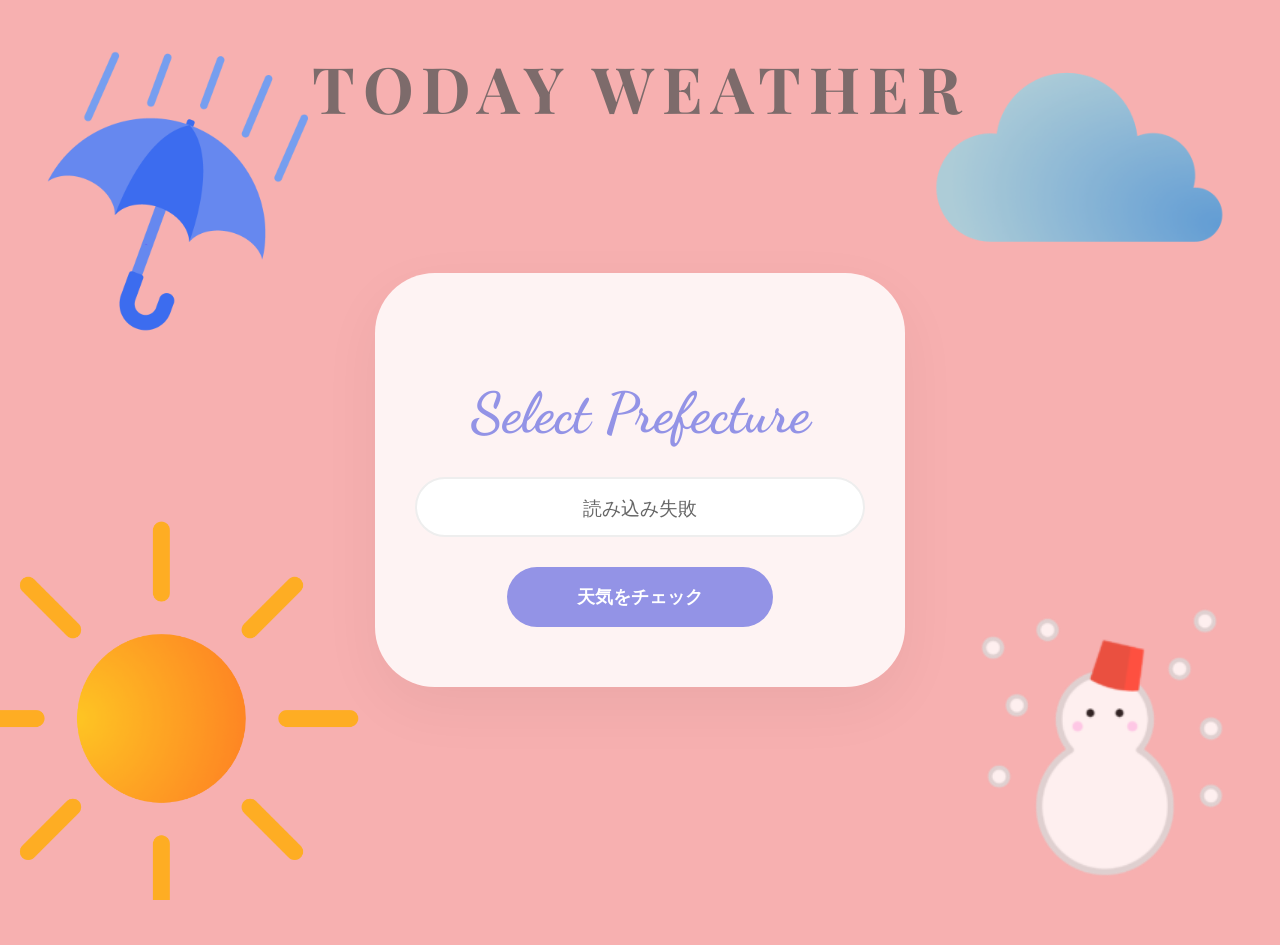
<file: 個人課題3/index.html>
<!DOCTYPE html>
<html lang="ja">
<head>
    <meta charset="UTF-8">
    <meta name="viewport" content="width=device-width, initial-scale=1.0">
    <title>Today Weather</title>
    <link href="https://fonts.googleapis.com/css2?family=Playfair+Display:wght@700&family=Dancing+Script:wght@700&display=swap" rel="stylesheet">
    <link rel="stylesheet" href="style.css">
</head>
<body>

    <div class="weather-container">
        <img src="weather_parasol_rain_illust_1087.png" alt="rain" class="bg-icon rain">
        <img src="kkrn_icon_kumo_1.png" alt="cloud" class="bg-icon cloud">
        <img src="kkrn_icon_taiyou_1.png" alt="sun" class="bg-icon sun">
        <img src="weather_snow_yukidaruma_illsut_1089-200x200.png" alt="snow" class="bg-icon snow">

        <div id="search-screen">
            <h1 class="title">TODAY WEATHER</h1>
            <div class="selection-box">
                <h2 class="prompt-text">Select Prefecture</h2>
                <div class="search-wrapper">
                    <select id="pref-select">
                        <option value="">読み込み中...</option>
                    </select>
                </div>
                <button id="search-btn">天気をチェック</button>
            </div>
        </div>

        <div id="result-screen" class="hidden">
            <div class="location-badge" id="display-location">Location</div>
            
            <div class="main-display-card">
                <div id="weather-icon-large"></div>
                <div class="weather-info-big">
                    <span id="temp-val">--</span><span class="unit">°C</span>
                </div>
                
                <div class="sub-info-grid">
                    <div class="info-item">
                        <p class="label">Humidity</p>
                        <p><span id="hum-val">--</span>%</p>
                    </div>
                    <div class="info-item">
                        <p class="label">Wind</p>
                        <p><span id="wind-val">--</span>m/s</p>
                    </div>
                </div>
            </div>
            <button id="back-btn">戻る</button>
        </div>
    </div>

    <script src="script.js"></script>
</body>
</html>
</file>
<file: 個人課題3/style.css>
/* ---------- 全体共通 ---------- */
body, html {
    margin: 0; padding: 0; height: 100%;
    font-family: 'Helvetica Neue', Arial, "Hiragino Kaku Gothic ProN", sans-serif;
    background-color: #f7b0b0; overflow: hidden;
}

.weather-container {
    position: relative; width: 100vw; height: 100vh;
    display: flex; justify-content: center; align-items: center;
}

/* 画面切り替えの要 */
.hidden { display: none !important; }

/* ---------- 背景アイコン ---------- */
.bg-icon { position: absolute; z-index: 0; pointer-events: none; opacity: 0.8; }
.rain { top: 5%; left: 2%; width: 300px; }
.cloud { top: -2%; right: 2%; width: 350px; }
.sun { bottom: -5%; left: -5%; width: 450px; }
.snow { bottom: 2%; right: 3%; width: 280px; }

/* ---------- 【画面1】検索画面 ---------- */
#search-screen {
    z-index: 10; text-align: center; width: 100%;
    display: flex; flex-direction: column; justify-content: center; align-items: center;
}

.title { 
    position: absolute; top: 5%;
    font-family: 'Playfair Display', serif; 
    font-size: clamp(2.5rem, 8vw, 4rem); 
    color: #7d6b6b; letter-spacing: 8px; margin: 0;
}

.selection-box { 
    background: rgba(255,255,255,0.85); padding: 60px 40px; 
    border-radius: 60px; width: 90%; max-width: 450px;
    box-shadow: 0 20px 60px rgba(0,0,0,0.05); margin-top: 60px;
}

.prompt-text { 
    font-family: 'Dancing Script', cursive; color: #9393e6; 
    font-size: 3.5rem; margin-bottom: 30px; font-weight: 700;
}

.search-wrapper { position: relative; margin-bottom: 30px; }
#pref-select {
    width: 100%; padding: 15px 25px; font-size: 1.2rem; color: #666;
    background: #fff; border: 2px solid #eee; border-radius: 40px;
    appearance: none; cursor: pointer; text-align: center;
    font-family: 'Playfair Display', serif;
}

#search-btn { 
    padding: 18px 70px; border-radius: 40px; background: #9393e6; 
    color: white; border: none; cursor: pointer; font-size: 1.1rem;
    font-weight: bold; transition: transform 0.2s;
}
#search-btn:hover { transform: translateY(-3px); }

/* ---------- 【画面2】結果画面 ---------- */
#result-screen {
    z-index: 20; text-align: center; width: 100%;
    display: flex; flex-direction: column; justify-content: center; align-items: center;
}

.location-badge { 
    background: white; padding: 12px 80px; border-radius: 50px; 
    font-family: 'Playfair Display', serif !important;
    font-size: 2.2rem; color: #8c7b7b; margin-bottom: 25px;
    box-shadow: 0 4px 15px rgba(0,0,0,0.05);
}

.main-display-card { 
    background: rgba(255, 255, 255, 0.92); width: 85vw; max-width: 480px; 
    padding: 40px; border-radius: 60px; box-shadow: 0 20px 50px rgba(0,0,0,0.1);
}

#weather-icon-large img { width: 220px; filter: drop-shadow(0 10px 15px rgba(0,0,0,0.1)); }

.weather-info-big { font-size: 7rem; font-weight: bold; color: #444; margin: 10px 0; }
.unit { font-size: 2.5rem; vertical-align: top; }

.sub-info-grid { 
    display: flex; justify-content: space-around; 
    margin-top: 20px; border-top: 1px solid #eee; padding-top: 20px;
}
.info-item .label { font-size: 1rem; color: #9393e6; font-family: 'Dancing Script', cursive; margin: 0; }
.info-item p { font-size: 1.5rem; color: #666; margin: 5px 0; font-weight: bold; }

#back-btn { 
    margin-top: 30px; padding: 12px 40px; border-radius: 30px; 
    border: 1.5px solid #7d6b6b; background: transparent; color: #7d6b6b; 
    cursor: pointer; font-weight: bold;
}
</file>
